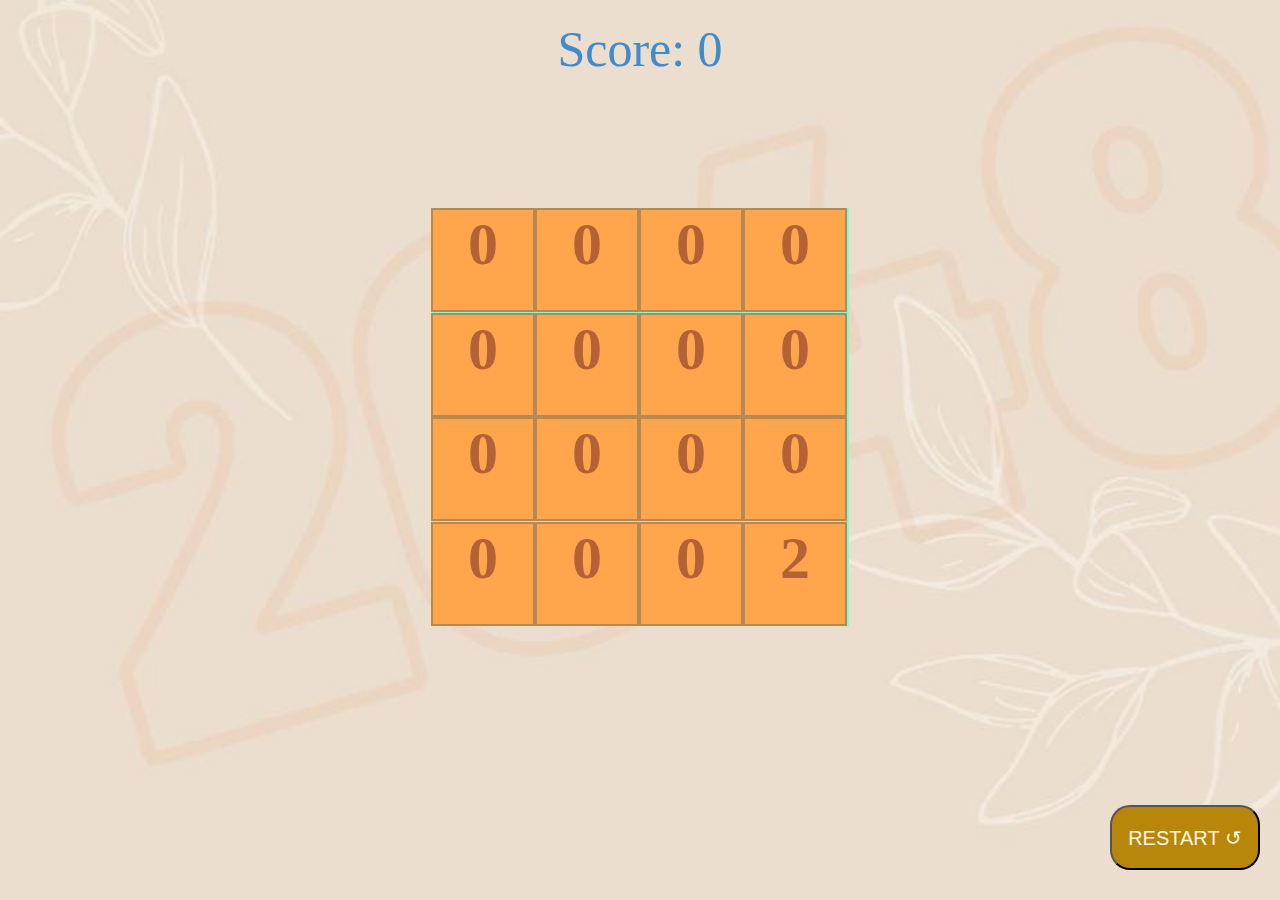
<file: 2048/game.html>
<!DOCTYPE html>
<html lang="en">
<head>
    <meta charset="UTF-8">
    <meta http-equiv="X-UA-Compatible" content="IE=edge">
    <meta name="viewport" content="width=device-width, initial-scale=1.0">
    <title>2048</title>
    <link rel="Stylesheet" href="style.css">
    <script src="myjs.js" charset="utf-8"></script>
    <link href="https://stackpath.bootstrapcdn.com/font-awesome/4.7.0/css/font-awesome.min.css" rel="stylesheet">
</head>
<body>
    <div class="bag">
        <div class="container">
            <div class="score-title">Score:</div>
            <div id="score">0</div>
        </div>
        <div id="result"></div>
        <div class="grid"></div>
        <button id="restart" onClick="window.location.reload();">RESTART  &#8634;</button>
    </div>
    
</body>
</html>
</file>
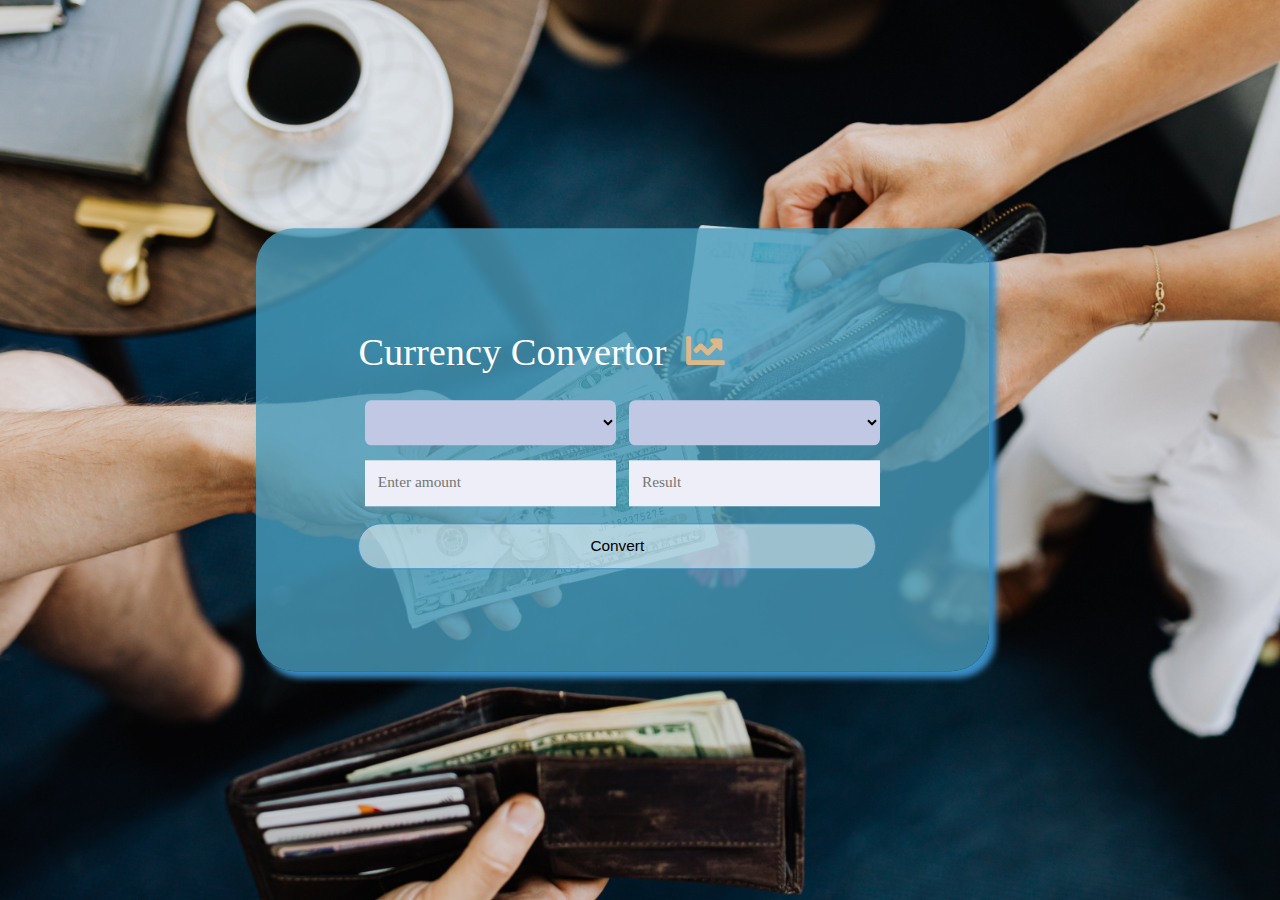
<file: CurrencyConverter/CurrencyConverter.html>
<!DOCTYPE html>
<html lang="en">

<head>
    <meta charset="UTF-8">
    <meta http-equiv="X-UA-Compatible" content="IE=edge">
    <meta name="viewport" content="width=device-width, initial-scale=1.0">
    <link rel="stylesheet" href="./styles/CurrencyConverter.css">
    <link rel="stylesheet" href="https://cdnjs.cloudflare.com/ajax/libs/font-awesome/5.15.3/css/all.min.css" />
    <title>Cuurency Converter</title>
</head>

<body>
    <div class="container">
        <div class="inner-container">
            <div class="title">Currency Convertor&nbsp;&nbsp;<i class="fas fa-chart-line" style="color:burlywood;"></i>
            </div>
            <div class="box">
                <div class="left_box">
                    <select name="currency" class="currency"></select>
                    <input type="number" name="" id="num" placeholder="Enter amount">
                </div>
                <div class="right_box">
                    <select name="currency" class="currency"></select>
                    <input type="text" name="" id="ans" placeholder="Result" style="color: black;" disabled>
                </div>
            </div>
            <button class="btn" id="btn">Convert</button>
        </div>
    </div>

    <script src="./scripts/CurrencyConverter.js"></script>
</body>

</html>
</file>
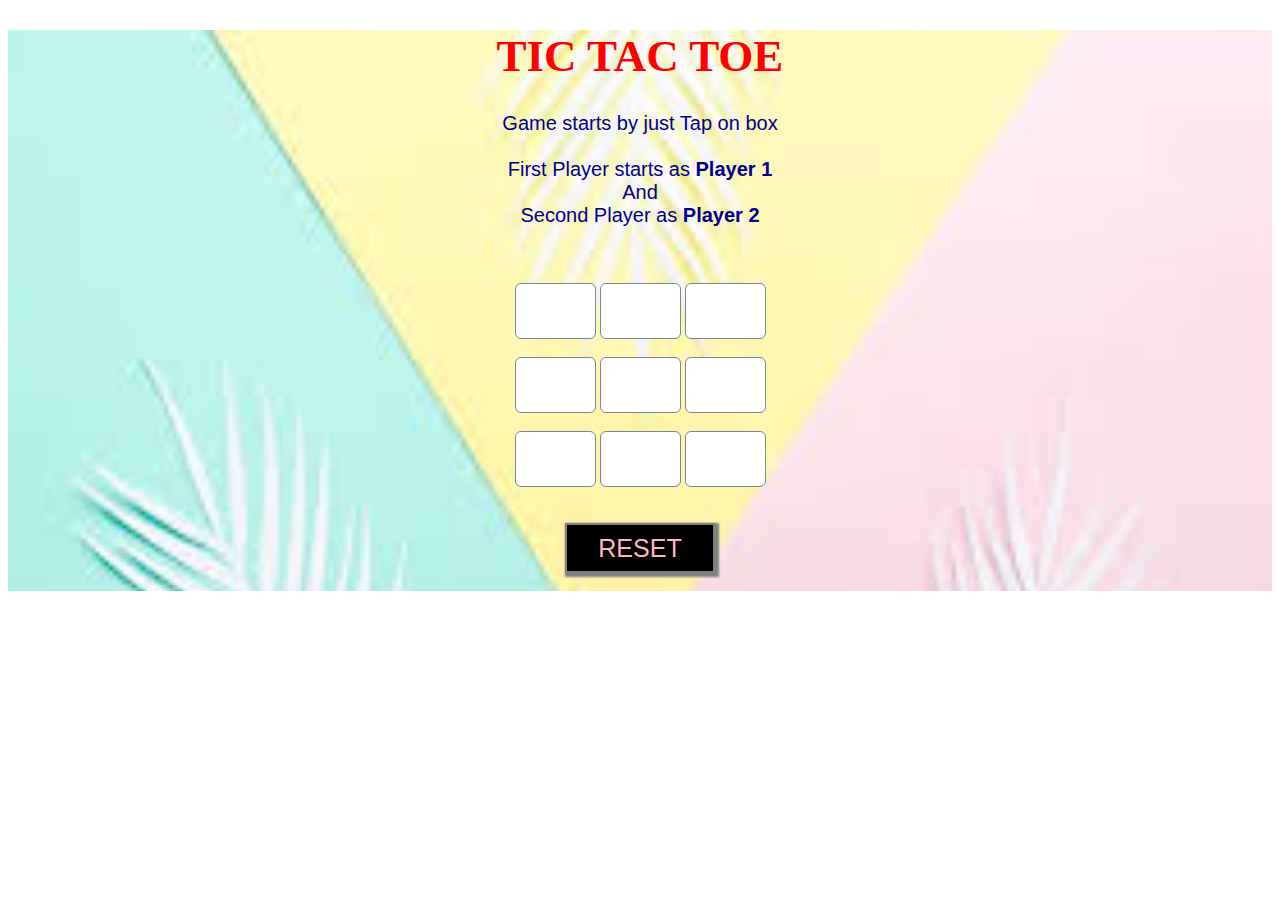
<file: tic-tac-toe/tictac.html>
<!DOCTYPE html>
 
<head>
    <meta name="viewport" content=
        "width=device-width, initial-scale=1.0">
 
    <!-- CSS file Included -->
    <link rel="stylesheet"
        type="text/css" href="game.css">
 
    <!-- JavaScript file included -->
    <script src="tictac.js"></script>
</head>
 
<body>
    <div id="main">
        <h1>TIC TAC TOE</h1>
 
        <!-- Game Instructions -->
        <p id="ins">Game starts by just Tap on
            box<br><br>First Player starts as
            <b>Player 1</b><br>And<br>Second
            Player as <b>Player 2</b>
        </p>
 
 
        <br><br>
        <!-- 3*3 grid of Boxes -->
        <input type="text" id="b1" onclick=
            "myfunc_3(); myfunc();" readonly>
 
        <input type="text" id="b2" onclick=
            "myfunc_4(); myfunc();" readonly>
 
        <input type="text" id="b3" onclick=
            "myfunc_5(); myfunc();" readonly>
        <br><br>
 
        <input type="text" id="b4" onclick=
            "myfunc_6(); myfunc();" readonly>
             
        <input type="text" id="b5" onclick=
            "myfunc_7(); myfunc();" readonly>
 
        <input type="text" id="b6" onclick=
            "myfunc_8(); myfunc();" readonly>
        <br><br>
 
        <input type="text" id="b7" onclick=
            "myfunc_9(); myfunc();" readonly>
 
        <input type="text" id="b8" onclick=
            "myfunc_10();myfunc();" readonly>
 
        <input type="text" id="b9" onclick=
            "myfunc_11();myfunc();" readonly>
 
        <!-- Grid end here  -->
        <br><br><br>
        <!-- Button to reset game -->
        <button id="but" onclick="myfunc_2()">
            RESET
        </button>
 
        <br><br>
        <!-- Space to show player turn -->
        <p id="print"></p>
 
 
    </div>
</body>
 
</html>
</file>
<file: 2048/style.css>
*
{
    margin: 0;
    padding: 0;
}
.container
{
    padding-top: 20px;
    font-size: 50px;
    color: #428aca;
}
.score-title
{
    display:inline-block;
}
#score
{
    display:inline-block;
}
#result
{
    height: 50px;
    width:500px;
    font-size: 40px;
    display: block;
    color:#003399;
    padding: 10px;
    margin: 30px;
    margin-left: auto;
    margin-right: auto;
}
.grid
{
    width:418px;
    height: 418px;
    background-color: aquamarine;
    display:inline-flex;
    flex-wrap: wrap;
    
}
.grid div
{
    width: 100px;
    height: 100px;
    background-color:#ffa64d;
    border:rgb(180, 138, 84) solid 2px;
    font-size: 60px;
    color:rgba(116, 39, 39, 0.541);
    text-align: center;
    font-weight: bold;
    
}
.bag
{
    height:100vh;
    width:100%;
    text-align: center;
    font-size: 60px;
    justify-content: center; 
    background-image:url(./2048__.jpeg); 
    background-repeat: no-repeat;
    background-size: cover;
}
#restart
{
    width:150px;
    height: 65px;
    position:absolute;
    bottom:30px;
    right: 20px;
    background-color:darkgoldenrod;
    color:cornsilk;
    font-size: 20px;
    border-radius: 20px;
}
@media (max-width: 765px)
{
    .bag
    {
        background-image: url("./tab2048.jpg");
        background-size: cover;
        font-size: 50px;
    }
    #restart
    {
        width:120px;
        height: 65px;
        position:fixed;
    }
    .grid
    {
        width: 318px;
        height: 318px;

    }
    .grid div
    {
        width:75px;
        height: 75px;
        font-size: 50px;
    }
}
@media (max-width: 495px)
{
    .bag
    {
        background-image:url("./mob2048.jfif");
        background-size:cover;
    }
    #restart
    {
        width:80px;
        height: 50px;
        bottom:10px;
        position: absolute;
        font-size:10px;
    }
    .grid
    {
        width:218px;
        height: 218px;
    }
    .grid div 
    {
        width:50px;
        height: 50px;
        font-size: 40px;
    }
}
</file>
<file: CurrencyConverter/styles/CurrencyConverter.css>
* {
  margin: 0;
  padding: 0;
  box-sizing: border-box;
}
body {
  height: 100vh;
  display: flex;
  justify-content: center;
  align-items: center;
  background: url("./largeScreen.jpg");
  background-size: cover;
}
.container {
  position: relative;
  width: 60vw;
  height: 60%;
}

.inner-container {
  background-color: rgba(71, 156, 189, 0.8);
  box-shadow: 0.5vw 0.5vw 0.5vw rgb(58, 142, 199);
  border-radius: 3vw;
  padding: 8vw;
  position: absolute;
  top: 50%;
  transform: translateY(-50%);
}
.title {
  font-size: 3vw;
  font-family: "Irish Grover", cursive;
  color: white;
  margin-bottom: 2vw;
}
.container .box {
  width: 100%;
  text-align: center;
  display: flex;
}

.box div {
  width: 100%;
  text-align: center;
}

select {
  width: 95%;
  color: black;
  font-size: 1.2vw;
  font-family: "Bree Serif", serif;
  cursor: pointer;
  background: #c1c8e4;
  padding: 1vw;
  border-radius: 0.5vw;
  border: none;
}

input {
  width: 95%;
  font-family: "Quattrocento", serif;
  font-size: 1.2vw;
  margin: 1.2vw 0vw 1.2vw 0vw;
  border: none;
  border-bottom: 0.2vw solid transparent;
  background: #edeef7;
  outline: none;
  padding: 1vw;
  transition: 0.5s ease-in;
}

input:focus {
  border-bottom: 0.2vw solid rgb(64, 25, 204);
}

.btn {
  width: 98%;
  padding: 1vw;
  background-color: rgb(255, 255, 255, 0.5);
  margin-top: 0.2vw;
  border: 0.1vw solid rgb(58, 142, 199);
  border-radius: 3vw;
  -webkit-transition: all 0.15s ease-in-out;
  transition: all 0.15s ease-in-out;
  color: black;
  font-size: 1.2vw;
}

.btn:hover {
  margin-top: 0.1vw;
  box-shadow: 0 0 1vw 0 rgb(58, 142, 199) inset, 0 0 2vw 0.2vw rgb(58, 142, 199);
  border: 0.2vw solid rgb(58, 142, 199);
}

@media (max-width: 765px) {
  body {
    background: url("./mediumScreen.jpg");
    background-size: cover;
  }
  .inner-container {
    padding: 8vw;
  }
  .title {
    font-size: 4vw;
    font-family: "Irish Grover", cursive;
    color: white;
    margin-bottom: 2vw;
  }

  input {
    font-size: 2vw;
    margin: 1.2vw 0vw 1.2vw 0vw;
  }

  select {
    font-size: 2vw;
  }

  .btn {
    font-size: 2vw;
  }
}

@media (max-width: 495px) {
  body {
    background: url("./smallScreen.jpg");
    background-size: cover;
  }
  .inner-container {
    padding: 6vw;
  }
  .title {
    font-size: 5vw;
    font-family: "Irish Grover", cursive;
    color: white;
    margin-bottom: 2vw;
  }

  input {
    font-size: 3vw;
    margin: 1.2vw 0vw 1.2vw 0vw;
  }

  select {
    font-size: 3vw;
  }

  .btn {
    font-size: 3vw;
  }
}
</file>
<file: tic-tac-toe/game.css>
/* CSS Code */
/* Heading */
h1 {
    color: red;
    font-size: 45px;
}

/* 3*3 Grid */
#b1, #b2, #b3, #b4, #b5,
#b6, #b7, #b8, #b9 {
    width: 75px;
    height: 52px;
    margin: auto;
    border: 1px solid lightslategrey;
    border-radius: 6px;
    font-size: 30px;
    text-align: center;
}

/* Reset Button */
#but {
    background-color: black;
    width: 150px;
    height: 50px;
    font-size: 25px;
    color: lightpink;
    box-shadow: 2px 2px 2px 2px gray;
    border: 2px solid gray;
}
#but:hover
{
    background-color: darkolivegreen;
}

/* Player turn space */
#print {
    font-family: Arial, Helvetica, sans-serif;

    color: darkorchid;
    font-size: 30px;
}

/* Main Container */
#main {
    text-align: center;
    background-image: url("./tic.jfif");
    background-size: cover;
}

/* Game Instruction Text */
#ins {
    font-family: Verdana,
        Geneva, Tahoma, sans-serif;
         
    color:darkblue;
    font-size: 20px;
}
@keyframes larger{ from{height: 75px; width: 125px;} to{height: 100px;width: 250px;}}  
@-webkit-keyframes larger{ from{height: 75px; width: 125px;} to{height: 100px;width: 250px;}}  
@-moz-keyframes larger{ from{height: 75px; width: 125px;} to{height: 100px;width: 250px;}}  
@keyframes larger{ from{height: 75px; width: 125px;} to{height: 100px;width: 250px;}}
</file>
